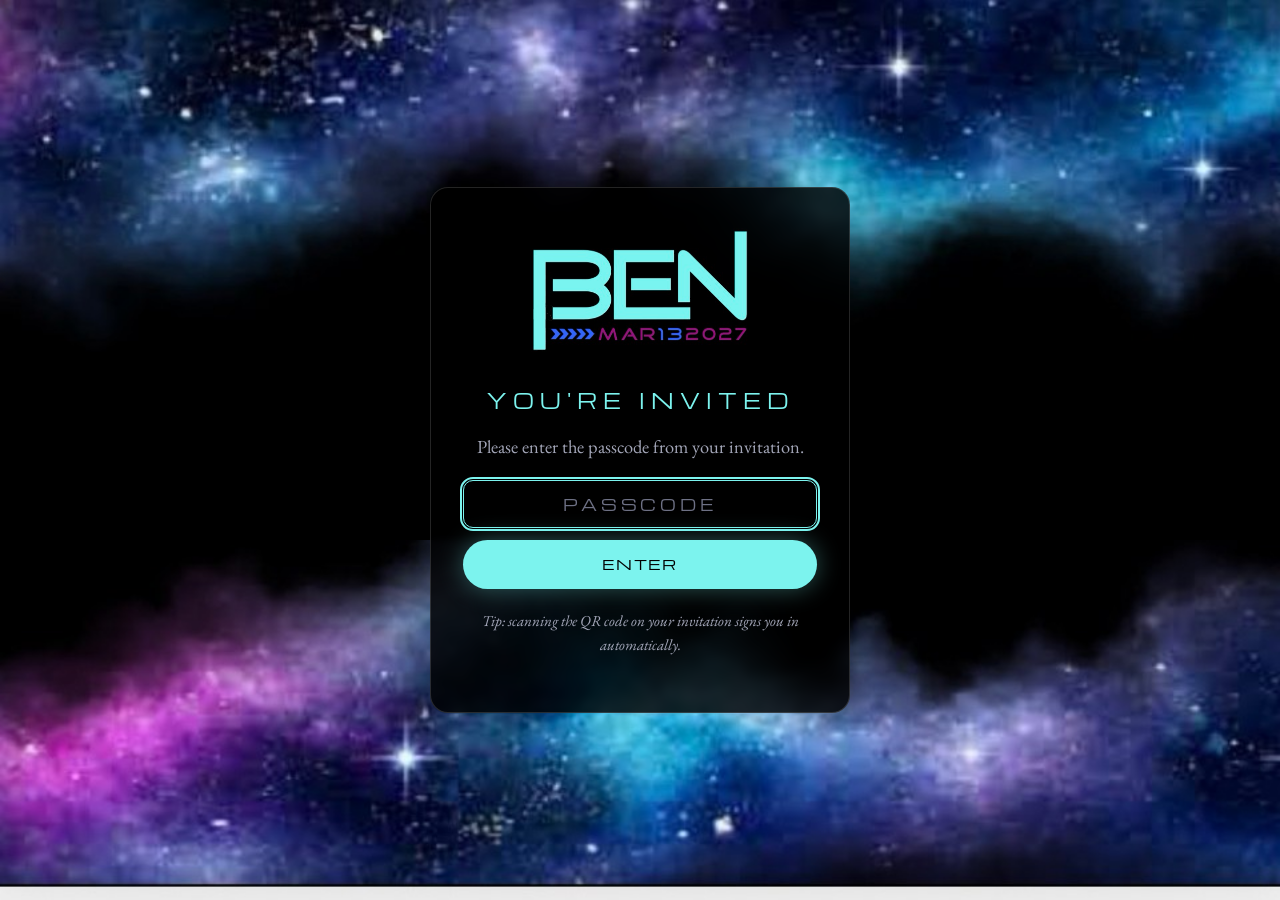
<file: bar-mitzvah/index.html>
<!DOCTYPE html>
<html lang="en">
<head>
  <meta charset="utf-8" />
  <meta name="viewport" content="width=device-width, initial-scale=1" />
  <!-- Private event: keep out of search engines -->
  <meta name="theme-color" content="#000000" />
  <meta name="robots" content="noindex, nofollow, noarchive" />
  <title>Bar Mitzvah</title>
  <link rel="preconnect" href="https://fonts.googleapis.com" />
  <link rel="preconnect" href="https://fonts.gstatic.com" crossorigin />
  <link href="https://fonts.googleapis.com/css2?family=Michroma&family=EB+Garamond:ital,wght@0,400;0,500;0,600;1,400&display=swap" rel="stylesheet" />
  <link rel="stylesheet" href="styles.css" />
  <script src="config.js"></script>
</head>
<body>

  <!-- ============ ACCESS GATE ============ -->
  <div id="gate" class="gate" hidden>
    <div class="gate-card">
      <img src="assets/ben-logo.png" alt="Ben — March 13, 2027" class="gate-logo" />
      <h1 class="gate-title">You're Invited</h1>
      <p class="gate-sub">Please enter the passcode from your invitation.</p>
      <form id="gate-form" autocomplete="off">
        <label for="passcode" class="sr-only">Passcode</label>
        <input id="passcode" type="text" placeholder="Passcode" autocapitalize="characters" required />
        <button type="submit" class="btn btn-cyan">Enter</button>
        <p id="gate-error" class="gate-error" role="alert" hidden>That passcode didn't match. Please check your invitation.</p>
      </form>
      <p class="gate-hint">Tip: scanning the QR code on your invitation signs you in automatically.</p>
    </div>
  </div>

  <!-- ============ SITE ============ -->
  <div id="site" hidden>
    <nav class="nav">
      <a href="#top" class="nav-brand"><img src="assets/ben-logo.png" alt="Ben" /></a>
      <button class="nav-toggle" aria-label="Menu" aria-expanded="false">☰</button>
      <ul class="nav-links">
        <li><a href="#details">Details</a></li>
        <li><a href="#hotel">Hotel</a></li>
        <li><a href="#faq">FAQ</a></li>
        <li><a href="#rsvp" class="nav-cta">RSVP</a></li>
      </ul>
    </nav>

    <header id="top" class="hero">
      <div class="hero-inner">
        <p class="serif-caps">The honor of your presence<br />is joyfully requested as our son</p>
        <h1 class="hero-name"><span data-bind="honoreeName"></span><small data-bind="honoreeMiddleName"></small></h1>
        <p class="hebrew" data-bind="hebrewName"></p>
        <p class="serif-caps">is called to the Torah as a</p>
        <p class="hero-title">Bar Mitzvah</p>
        <p class="serif-caps hero-date" data-bind="displayDate"></p>
        <div class="chevrons" aria-hidden="true">&laquo;&laquo;&laquo;&nbsp;&raquo;&raquo;&raquo;</div>
        <div class="countdown" id="countdown" aria-live="polite"></div>
        <a href="#rsvp" class="btn btn-cyan btn-lg">RSVP by <span data-bind="rsvpDeadline"></span></a>
        <p class="serif-caps hosts" data-bind="hostNames"></p>
      </div>
    </header>

    <main>
      <section id="details" class="section">
        <h2 class="section-title">The Details</h2>
        <div class="cards" id="event-cards"></div>
      </section>

      <section id="hotel" class="section section-alt">
        <h2 class="section-title">Accommodations</h2>
        <div class="hotel-card">
          <div>
            <h3 data-bind="hotel.name"></h3>
            <p class="muted" data-bind="hotel.address"></p>
            <ul class="hotel-facts">
              <li data-needs="hotel.rate"><strong>Group rate:</strong> <span data-bind="hotel.rate"></span></li>
              <li data-needs="hotel.groupCode"><strong>Group code:</strong> <code data-bind="hotel.groupCode"></code></li>
              <li data-needs="hotel.cutoff"><strong>Book by:</strong> <span data-bind="hotel.cutoff"></span></li>
            </ul>
            <p data-bind="hotel.note"></p>
          </div>
          <div class="hotel-action">
            <a id="hotel-link" class="btn btn-cyan btn-lg" target="_blank" rel="noopener">Book at our rate</a>
            <p id="hotel-pending" class="muted small" hidden>Hotel details and booking link coming soon — check back shortly.</p>
          </div>
        </div>
      </section>

      <section id="faq" class="section">
        <h2 class="section-title">Good to Know</h2>
        <div class="faq">
          <details><summary>What should I wear?</summary><p id="faq-attire"></p></details>
          <details><summary>Are children invited?</summary><p>Children named on your invitation are warmly welcome. Please include them in your RSVP so we can plan meals and seating.</p></details>
          <details><summary>I have a food allergy — what should I do?</summary><p>Please list every allergy and dietary need for each guest on the RSVP form. We share these directly with the caterer.</p></details>
          <details><summary>What about phones during the service?</summary><p>We kindly ask that phones be silenced and put away during the Shabbat service. Snap away at the party!</p></details>
          <details><summary>Can I change my RSVP?</summary><p>Yes — just submit the form again with the same email address and we'll use your most recent response.</p></details>
          <details><summary>Who do I contact with questions?</summary><p id="faq-contact"></p></details>
        </div>
      </section>

      <section id="rsvp" class="section section-alt">
        <h2 class="section-title">RSVP</h2>
        <p class="center muted">Kindly respond by <strong data-bind="rsvpDeadline"></strong></p>

        <form id="rsvp-form" class="rsvp" novalidate>
          <div class="grid-2">
            <label>Your name(s) as on the invitation
              <input name="partyName" required placeholder="e.g. The Goldberg Family" />
            </label>
            <label>Email
              <input name="email" type="email" required placeholder="you@example.com" />
            </label>
          </div>
          <label>Phone (optional)
            <input name="phone" type="tel" placeholder="(555) 555-5555" />
          </label>

          <fieldset class="attending">
            <legend>Will you be joining us?</legend>
            <label class="pill"><input type="radio" name="attending" value="Yes" required /> <span>Joyfully accepts</span></label>
            <label class="pill"><input type="radio" name="attending" value="No" /> <span>Regretfully declines</span></label>
          </fieldset>

          <div id="attending-yes" hidden>
            <fieldset class="events-pick">
              <legend>Which events will you attend?</legend>
              <div id="event-checkboxes"></div>
            </fieldset>

            <div class="guests-head">
              <h3>Guests in your party</h3>
              <p class="muted small">Add everyone who is coming, including yourself.</p>
            </div>
            <div id="guests"></div>
            <button type="button" id="add-guest" class="btn btn-outline">+ Add another guest</button>

            <div class="grid-2">
              <label>Staying at the hotel?
                <select name="hotel">
                  <option value="">Select…</option>
                  <option>Yes, at the group hotel</option>
                  <option>Yes, somewhere else</option>
                  <option>No, local</option>
                </select>
              </label>
              <label>Song request for the DJ
                <input name="song" placeholder="Get everyone dancing!" />
              </label>
            </div>
          </div>

          <label><span>A note for <span data-bind="honoreeNickname"></span> (optional)</span>
            <textarea name="message" rows="3" placeholder="Mazel tov!"></textarea>
          </label>

          <!-- honeypot: humans never see this -->
          <input type="text" name="website" class="hp" tabindex="-1" autocomplete="off" />

          <p id="rsvp-error" class="form-error" role="alert" hidden></p>
          <button type="submit" class="btn btn-cyan btn-lg btn-block" id="rsvp-submit">Send RSVP</button>
          <p id="preview-note" class="muted small center" hidden>Preview mode: the RSVP destination isn't connected yet, so responses aren't saved.</p>
        </form>

        <div id="rsvp-thanks" class="thanks" hidden>
          <div class="chevrons" aria-hidden="true">&laquo;&laquo;&laquo;&nbsp;&raquo;&raquo;&raquo;</div>
          <h3 id="thanks-title">Thank you!</h3>
          <p id="thanks-body"></p>
          <button type="button" class="btn btn-outline" id="rsvp-again">Edit or send another RSVP</button>
        </div>
      </section>
    </main>

    <footer class="footer">
      <img src="assets/ben-logo.png" alt="Ben" class="footer-logo" />
      <p class="serif-caps">With love, <span data-bind="hostNames"></span></p>
      <p class="small muted">Questions? <a id="footer-contact"></a></p>
    </footer>
  </div>

  <template id="guest-tpl">
    <div class="guest">
      <div class="guest-top">
        <strong class="guest-num"></strong>
        <button type="button" class="link remove-guest">Remove</button>
      </div>
      <div class="grid-2">
        <label>Full name
          <input class="g-name" required />
        </label>
        <label>Age group
          <select class="g-age">
            <option>Adult</option>
            <option>Teen (13–17)</option>
            <option>Child (under 13)</option>
          </select>
        </label>
      </div>
      <div class="diet">
        <span class="diet-label">Dietary needs</span>
        <div class="diet-opts"></div>
      </div>
      <label>Allergies or other restrictions
        <input class="g-allergy" placeholder="e.g. severe peanut allergy — carries EpiPen" />
      </label>
    </div>
  </template>

  <script src="app.js"></script>
</body>
</html>
</file>
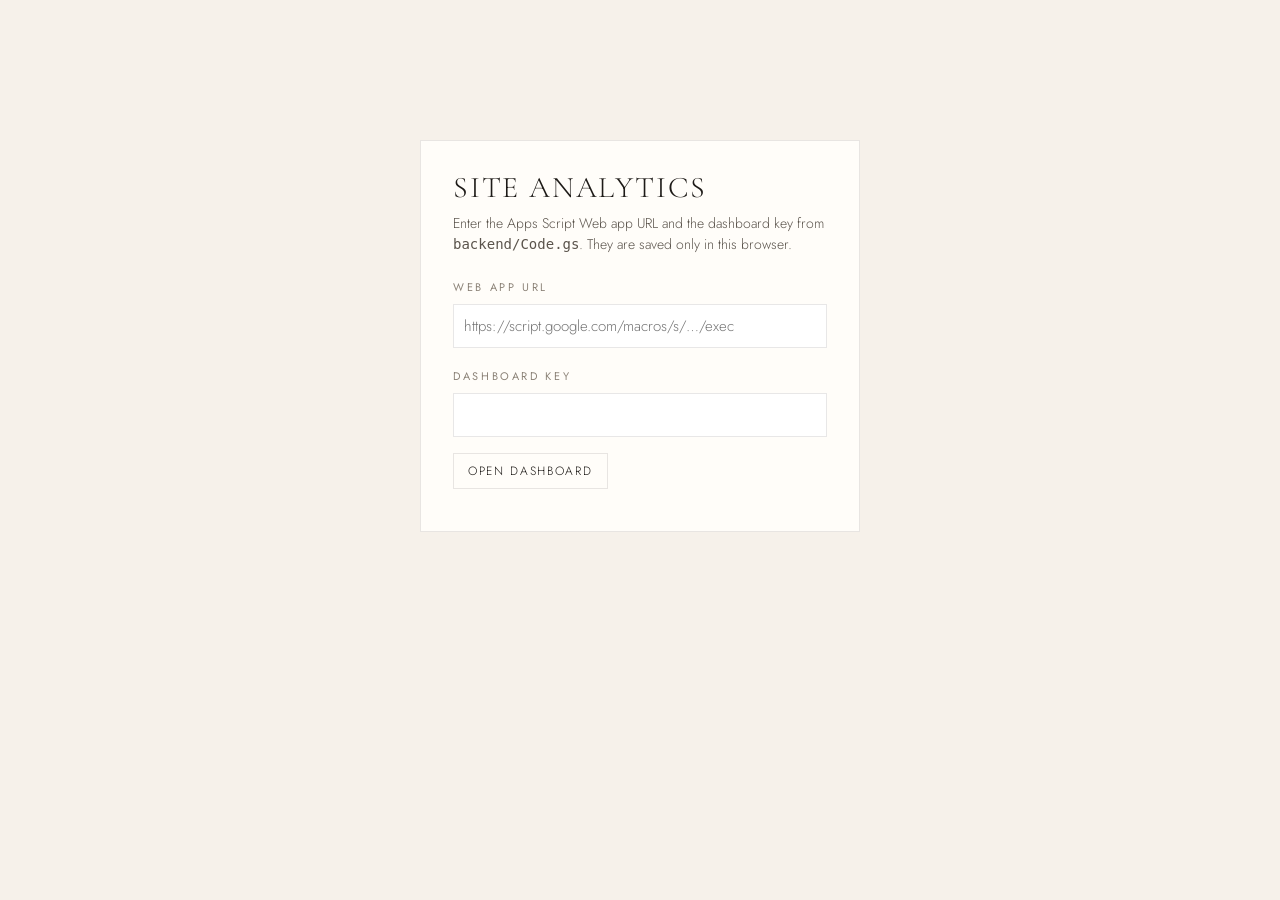
<file: emily-ventura/dashboard.html>
<!doctype html>
<html lang="en">
<head>
<meta charset="utf-8"><meta name="viewport" content="width=device-width,initial-scale=1">
<meta name="robots" content="noindex,nofollow">
<title>Site Analytics | Emily Ventura</title>
<link href="https://fonts.googleapis.com/css2?family=Cormorant+Garamond:wght@300;400&family=Jost:wght@300;400;500&display=swap" rel="stylesheet">
<style>
:root{--bg:#f6f1ea;--card:#fffdf9;--ink:#1d1a17;--ink2:#5b544c;--muted:#8c8378;--line:rgba(29,26,23,.1);--bar:#8a3340;--bar-hover:#6e1f2a}
*{box-sizing:border-box;margin:0}
body{background:var(--bg);color:var(--ink);font:300 15px/1.5 Jost,Arial,sans-serif;padding:32px clamp(16px,4vw,48px) 60px}
h1{font:300 40px/1 "Cormorant Garamond",serif;letter-spacing:.06em;text-transform:uppercase}
.label{font-size:11px;letter-spacing:.24em;text-transform:uppercase;color:var(--muted);font-weight:400}
header{display:flex;justify-content:space-between;align-items:end;flex-wrap:wrap;gap:16px;margin-bottom:24px}
.controls{display:flex;gap:8px;align-items:center}
.controls button,.login button{font:inherit;font-size:12px;letter-spacing:.14em;text-transform:uppercase;border:1px solid var(--line);background:var(--card);padding:8px 14px;cursor:pointer;color:var(--ink)}
.controls button[aria-pressed=true]{background:var(--ink);color:#fff;border-color:var(--ink)}
.grid{display:grid;gap:16px;grid-template-columns:repeat(12,1fr)}
.card{background:var(--card);border:1px solid var(--line);padding:20px 22px}
.tile{grid-column:span 2}.tile .v{font:400 38px/1.1 "Cormorant Garamond",serif;margin-top:6px}.tile .s{font-size:12px;color:var(--muted)}
.wide{grid-column:span 12}.half{grid-column:span 6}.third{grid-column:span 4}
.card h2{font-size:12px;letter-spacing:.22em;text-transform:uppercase;font-weight:500;margin-bottom:14px}
.chart{position:relative}
.chart svg{width:100%;height:220px;display:block;overflow:visible}
.chart .grid-l{stroke:var(--line)}.chart text{font-size:11px;fill:var(--muted)}
.chart rect.b{fill:var(--bar)}.chart rect.hit{fill:transparent;cursor:crosshair}.chart rect.hit:hover+rect.b,.chart g:hover rect.b{fill:var(--bar-hover)}
.tip{position:absolute;pointer-events:none;background:var(--ink);color:#fff;font-size:12px;padding:6px 10px;white-space:nowrap;transform:translate(-50%,-110%);display:none}
.rank{list-style:none;padding:0}
.rank li{display:grid;grid-template-columns:1fr auto;gap:4px 12px;padding:6px 0;font-size:14px}
.rank .name{overflow:hidden;text-overflow:ellipsis;white-space:nowrap;color:var(--ink2)}
.rank .n{font-variant-numeric:tabular-nums;color:var(--ink)}
.rank .track{grid-column:1/-1;height:6px;background:transparent}
.rank .fill{height:6px;background:var(--bar);border-radius:0 4px 4px 0}
.empty{color:var(--muted);font-size:13px}
details{margin-top:12px}summary{cursor:pointer;font-size:12px;color:var(--muted)}
table{border-collapse:collapse;width:100%;font-size:13px;margin-top:8px}td,th{text-align:left;padding:4px 6px;border-bottom:1px solid var(--line)}
.login{max-width:440px;margin:12vh auto;background:var(--card);border:1px solid var(--line);padding:32px}
.login input{width:100%;font:inherit;padding:10px;border:1px solid var(--line);margin:6px 0 16px;background:#fff}
.login p{color:var(--ink2);font-size:14px;margin:10px 0 20px}
.err{color:#8a3340;font-size:13px;margin-top:10px}
@media(max-width:900px){.tile{grid-column:span 6}.half,.third{grid-column:span 12}}
</style>
</head>
<body>
<div id="login" class="login" hidden>
  <h1 style="font-size:30px">Site Analytics</h1>
  <p>Enter the Apps Script Web app URL and the dashboard key from <code>backend/Code.gs</code>. They are saved only in this browser.</p>
  <label class="label" for="u">Web app URL</label><input id="u" placeholder="https://script.google.com/macros/s/…/exec">
  <label class="label" for="k">Dashboard key</label><input id="k" type="password">
  <button id="go">Open dashboard</button><div id="lerr" class="err"></div>
</div>

<div id="app" hidden>
<header>
  <div><p class="label">Emily Ventura &middot; Website</p><h1>Analytics</h1></div>
  <div class="controls" role="group" aria-label="Date range">
    <button data-d="7">7 days</button><button data-d="30" aria-pressed="true">30 days</button><button data-d="90">90 days</button><button data-d="365">1 year</button>
    <button id="logout" title="Forget URL and key">Sign out</button>
  </div>
</header>
<div class="grid">
  <div class="card tile"><div class="label">Visitors</div><div class="v" id="t-visitors">–</div><div class="s">unique people</div></div>
  <div class="card tile"><div class="label">New visitors</div><div class="v" id="t-new">–</div><div class="s">first time on site</div></div>
  <div class="card tile"><div class="label">Visits</div><div class="v" id="t-sessions">–</div><div class="s">sessions</div></div>
  <div class="card tile"><div class="label">Page views</div><div class="v" id="t-pv">–</div><div class="s">all pages</div></div>
  <div class="card tile"><div class="label">Avg. time on page</div><div class="v" id="t-time">–</div><div class="s">minutes:seconds</div></div>
  <div class="card tile"><div class="label">Contact taps</div><div class="v" id="t-contact">–</div><div class="s" id="t-contact-s">email · phone · Instagram</div></div>

  <div class="card wide"><h2>Visitors per day</h2><div class="chart" id="daily"></div>
    <details><summary>Show as table</summary><table id="daily-t"></table></details></div>

  <div class="card half"><h2>What people click</h2><ul class="rank" id="clicks"></ul></div>
  <div class="card half"><h2>Most-opened portfolio photos</h2><ul class="rank" id="photos"></ul></div>
  <div class="card third"><h2>Pages</h2><ul class="rank" id="pages"></ul></div>
  <div class="card third"><h2>Where visitors come from</h2><ul class="rank" id="refs"></ul></div>
  <div class="card third"><h2>Devices</h2><ul class="rank" id="devices"></ul></div>
</div>
<p class="label" style="margin-top:24px">Raw data lives in the “Events” tab of the Google Sheet.</p>
</div>

<script>
(function(){
  var $=function(id){return document.getElementById(id)};
  var url=localStorage.getItem('evd_url'),key=localStorage.getItem('evd_key'),days=30;
  function esc(s){return String(s).replace(/[&<>"]/g,function(c){return{'&':'&amp;','<':'&lt;','>':'&gt;','"':'&quot;'}[c]})}
  function showLogin(msg){$('app').hidden=true;$('login').hidden=false;$('lerr').textContent=msg||'';$('u').value=url||''}
  $('go').onclick=function(){url=$('u').value.trim();key=$('k').value;localStorage.setItem('evd_url',url);localStorage.setItem('evd_key',key);load()};
  $('logout').onclick=function(){localStorage.removeItem('evd_url');localStorage.removeItem('evd_key');url=key=null;showLogin()};
  document.querySelectorAll('[data-d]').forEach(function(b){b.onclick=function(){document.querySelectorAll('[data-d]').forEach(function(x){x.setAttribute('aria-pressed','false')});b.setAttribute('aria-pressed','true');days=+b.dataset.d;load()}});

  function load(){
    if(!url||!key)return showLogin();
    fetch(url+(url.indexOf('?')>-1?'&':'?')+'key='+encodeURIComponent(key)+'&days='+days)
      .then(function(r){return r.json()})
      .then(function(d){if(d.error)return showLogin('That key was not accepted.');$('login').hidden=true;$('app').hidden=false;render(d)})
      .catch(function(){showLogin('Could not reach the Web app URL. Check it and try again.')});
  }
  function fmtT(s){return Math.floor(s/60)+':'+String(s%60).padStart(2,'0')}
  function render(d){
    var t=d.totals;
    $('t-visitors').textContent=t.visitors.toLocaleString();$('t-new').textContent=t.newVisitors.toLocaleString();
    $('t-sessions').textContent=t.sessions.toLocaleString();$('t-pv').textContent=t.pageviews.toLocaleString();
    $('t-time').textContent=fmtT(t.avgSeconds);$('t-contact').textContent=t.contactActions.toLocaleString();
    $('t-contact-s').textContent=d.contacts.contact_email+' email · '+d.contacts.contact_phone+' phone · '+d.contacts.contact_instagram+' IG';
    bars($('daily'),d.daily);
    $('daily-t').innerHTML='<tr><th>Date</th><th>Visitors</th></tr>'+d.daily.slice().reverse().map(function(r){return '<tr><td>'+r.date+'</td><td>'+r.visitors+'</td></tr>'}).join('');
    rank('clicks',d.clicks);rank('photos',d.photos);rank('pages',d.pages);rank('refs',d.referrers);rank('devices',d.devices);
  }
  function rank(id,list){
    var el=$(id);if(!list.length){el.innerHTML='<li class="empty">No data yet</li>';return}
    var max=list[0].count;
    el.innerHTML=list.map(function(r){return '<li><span class="name" title="'+esc(r.name)+'">'+esc(r.name)+'</span><span class="n">'+r.count.toLocaleString()+'</span><span class="track"><span class="fill" style="display:block;width:'+Math.max(2,r.count/max*100)+'%"></span></span></li>'}).join('');
  }
  function bars(el,data){
    var W=el.clientWidth||800,H=220,pl=34,pb=22,pt=8,n=data.length,max=Math.max(1,Math.max.apply(null,data.map(function(r){return r.visitors})));
    var nice=Math.ceil(max/4)||1,top=nice*4,cw=(W-pl)/n,bw=Math.max(2,cw-2);
    var y=function(v){return pt+(H-pt-pb)*(1-v/top)};
    var s='<svg viewBox="0 0 '+W+' '+H+'" role="img" aria-label="Visitors per day bar chart">';
    for(var i=0;i<=4;i++){var v=nice*i;s+='<line class="grid-l" x1="'+pl+'" x2="'+W+'" y1="'+y(v)+'" y2="'+y(v)+'"/><text x="'+(pl-6)+'" y="'+(y(v)+4)+'" text-anchor="end">'+v+'</text>'}
    var every=Math.ceil(n/8);
    data.forEach(function(r,i){var x=pl+i*cw+1,h=(H-pt-pb)*r.visitors/top,yy=H-pb-h,rad=Math.min(4,bw/2,h);
      // bar with 4px rounded top, square at the baseline
      var p=h>0?'<path class="b" style="fill:var(--bar)" d="M'+x+','+(H-pb)+'V'+(yy+rad)+'q0,-'+rad+' '+rad+',-'+rad+'h'+(bw-2*rad)+'q'+rad+',0 '+rad+','+rad+'V'+(H-pb)+'Z"/>':'';
      s+='<g data-i="'+i+'">'+p+'<rect class="hit" x="'+(pl+i*cw)+'" y="'+pt+'" width="'+cw+'" height="'+(H-pt)+'"/></g>';
      if(i%every===0)s+='<text x="'+(x+bw/2)+'" y="'+(H-6)+'" text-anchor="middle">'+r.date.slice(5)+'</text>'});
    s+='</svg><div class="tip"></div>';el.innerHTML=s;
    var tip=el.querySelector('.tip');
    el.querySelectorAll('g[data-i]').forEach(function(g){var r=data[+g.dataset.i];
      g.addEventListener('mouseenter',function(){var b=g.querySelector('.hit').getBBox();var sc=el.clientWidth/W;tip.style.display='block';tip.style.left=(b.x+b.width/2)*sc+'px';tip.style.top=y(r.visitors)*sc+'px';tip.textContent=r.date+' · '+r.visitors+' visitor'+(r.visitors===1?'':'s')});
      g.addEventListener('mouseleave',function(){tip.style.display='none'})});
  }
  var last;var _r=render;render=function(d){last=d;_r(d)};window.addEventListener('resize',function(){if(last)bars($('daily'),last.daily)});
  load();
})();
</script>
</body>
</html>
</file>
<file: bar-mitzvah/styles.css>
/* Theme matched to the invitation suite: black card, galaxy watercolor
   bands, cyan geometric display type, letter-spaced serif caps. */
:root {
  --black: #000;
  --panel: #07070d;
  --panel-2: #0d0d18;
  --cyan: #7cf3ee;
  --cyan-dim: rgba(124, 243, 238, .35);
  --magenta: #b4329f;
  --blue: #3b5cf6;
  --white: #f4f4f7;
  --muted: #a3a6b8;
  --line: rgba(255, 255, 255, .14);
  --radius: 12px;
  --display: "Michroma", "Eurostile", "Arial Black", sans-serif;
  --serif: "EB Garamond", Garamond, Georgia, serif;
}
* { box-sizing: border-box; }
html { scroll-behavior: smooth; }
body { margin: 0; font: 400 1.15rem/1.6 var(--serif); color: var(--white); background: var(--black); }
a { color: var(--cyan); }
::selection { background: var(--magenta); color: #fff; }
.sr-only { position: absolute; width: 1px; height: 1px; overflow: hidden; clip: rect(0 0 0 0); }
.muted { color: var(--muted); }
.small { font-size: .95rem; }
.center { text-align: center; }
[hidden] { display: none !important; }

/* Shared type */
.serif-caps { font-family: var(--serif); text-transform: uppercase; letter-spacing: .14em; font-size: .95rem; line-height: 1.75; margin: 0; }
.chevrons { font-family: var(--display); color: var(--cyan); letter-spacing: -.05em; font-size: 1.1rem; margin: 1.1rem 0; }
.chevrons::first-letter { color: var(--cyan); }

/* Galaxy bands (artwork from the invitation) */
.galaxy-top, .galaxy-bottom { position: relative; }
.galaxy-top::before, .galaxy-bottom::after {
  content: ""; position: absolute; left: 0; right: 0; height: 330px; pointer-events: none; z-index: 0;
  background-repeat: no-repeat; background-size: cover;
}
.galaxy-top::before { top: 0; background-image: url("assets/galaxy-top.jpg"); background-position: center top; }
.galaxy-bottom::after { bottom: 0; background-image: url("assets/galaxy-bottom.jpg"); background-position: center bottom; }
.galaxy-top > *, .galaxy-bottom > * { position: relative; z-index: 1; }

/* Buttons */
.btn { display: inline-block; border: 0; cursor: pointer; font: 400 .85rem var(--display); letter-spacing: .12em; text-transform: uppercase; padding: .9rem 1.5rem; border-radius: 999px; text-decoration: none; transition: transform .15s, box-shadow .15s, background .15s; }
.btn:hover { transform: translateY(-1px); }
.btn-cyan { background: var(--cyan); color: #000; box-shadow: 0 0 24px rgba(124,243,238,.35); }
.btn-cyan:hover { box-shadow: 0 0 34px rgba(124,243,238,.6); }
.btn-outline { background: transparent; border: 1px solid var(--cyan); color: var(--cyan); }
.btn-lg { padding: 1.05rem 1.9rem; font-size: .9rem; }
.btn-block { width: 100%; }
.btn[disabled] { opacity: .6; cursor: wait; transform: none; }
.link { background: none; border: 0; color: var(--muted); cursor: pointer; text-decoration: underline; font: inherit; font-size: .9rem; }

/* Gate */
.gate { min-height: 100vh; display: grid; place-items: center; padding: 1.5rem; background: var(--black) url("assets/galaxy-top.jpg") center top / 100% auto no-repeat; position: relative; }
.gate::after { content: ""; position: absolute; inset: auto 0 0 0; height: 40vh; background: url("assets/galaxy-bottom.jpg") center bottom / cover no-repeat; pointer-events: none; }
.gate-card { position: relative; z-index: 1; background: rgba(0,0,0,.82); border: 1px solid var(--line); border-radius: 18px; padding: 2.5rem 2rem; max-width: 420px; width: 100%; text-align: center; backdrop-filter: blur(4px); }
.gate-logo { width: 220px; max-width: 70%; }
.gate-title { font: 400 1.25rem var(--display); letter-spacing: .3em; text-transform: uppercase; margin: 1.5rem 0 .25rem; color: var(--cyan); }
.gate-sub, .gate-hint { color: var(--muted); }
.gate-hint { font-size: .95rem; margin-top: 1.25rem; font-style: italic; }
.gate form { display: flex; flex-direction: column; gap: .75rem; margin-top: 1rem; }
.gate input { text-align: center; letter-spacing: .25em; text-transform: uppercase; font-family: var(--display); font-size: .95rem; }
.gate-error, .form-error { color: #ff7aa8; font-size: 1rem; margin: 0; }

/* Nav */
.nav { position: sticky; top: 0; z-index: 10; display: flex; align-items: center; justify-content: space-between; padding: .55rem 1.5rem; background: rgba(0,0,0,.88); backdrop-filter: blur(8px); border-bottom: 1px solid var(--line); }
.nav-brand img { height: 38px; display: block; }
.nav-links { display: flex; gap: 1.75rem; list-style: none; margin: 0; padding: 0; align-items: center; }
.nav-links a { color: var(--white); text-decoration: none; font: 400 .72rem var(--display); letter-spacing: .18em; text-transform: uppercase; }
.nav-links a:hover { color: var(--cyan); }
.nav-cta { background: var(--cyan); color: #000 !important; padding: .5rem 1rem; border-radius: 999px; }
.nav-toggle { display: none; background: none; border: 0; color: var(--cyan); font-size: 1.6rem; cursor: pointer; }

/* Hero — mirrors the invitation's center panel */
.hero { text-align: center; padding: 9.5rem 1.5rem 10rem; position: relative; background: var(--black); overflow: hidden; }
.hero::before, .hero::after { content: ""; position: absolute; left: 0; right: 0; height: 300px; background-repeat: no-repeat; background-size: cover; pointer-events: none; }
.hero::before { top: 0; background-image: url("assets/galaxy-top.jpg"); background-position: center top; }
.hero::after { bottom: 0; background-image: url("assets/galaxy-bottom.jpg"); background-position: center bottom; }
.hero-inner { position: relative; z-index: 1; max-width: 760px; margin: 0 auto; }
.hero-name { font: 400 clamp(2.6rem, 9vw, 5.2rem)/1.05 var(--display); color: var(--cyan); margin: 1.4rem 0 .4rem; letter-spacing: .02em; text-transform: uppercase; text-shadow: 0 0 30px rgba(124,243,238,.25); }
.hero-name small { display: block; font-size: .5em; letter-spacing: .35em; margin-top: .2em; padding-left: .35em; }
.hebrew { font-size: 1.7rem; margin: .25rem 0 .75rem; direction: rtl; color: var(--white); }
.hero-title { font: 400 clamp(1.5rem, 4.5vw, 2.2rem) var(--display); color: var(--cyan); letter-spacing: .12em; text-transform: uppercase; margin: .6rem 0 .5rem; }
.hero-date { font-size: 1rem; }
.countdown { display: flex; justify-content: center; gap: .75rem; margin: .5rem 0 2rem; flex-wrap: wrap; }
.countdown div { min-width: 82px; padding: .7rem .5rem; border: 1px solid var(--cyan-dim); border-radius: 10px; background: rgba(0,0,0,.55); }
.countdown b { display: block; font: 400 1.6rem var(--display); color: var(--cyan); }
.countdown span { font: 400 .6rem var(--display); letter-spacing: .2em; text-transform: uppercase; color: var(--muted); }
.hosts { margin-top: 2rem; }

/* Sections */
.section { padding: 5rem 1.5rem; max-width: 1000px; margin: 0 auto; }
.section-alt { max-width: none; background: var(--panel); border-top: 1px dashed var(--line); border-bottom: 1px dashed var(--line); }
.section-alt > * { max-width: 760px; margin-left: auto; margin-right: auto; }
.section-title { font: 400 clamp(1.4rem, 4vw, 2rem) var(--display); letter-spacing: .45em; padding-left: .45em; text-transform: uppercase; text-align: center; color: var(--cyan); margin: 0 0 2.5rem; }
.section-alt > .section-title { margin: 0 auto 2.5rem; }
.section-title::after { content: "««« »»»"; display: block; font-size: .7rem; letter-spacing: -.05em; margin-top: .9rem; padding-right: .45em; }
section[id] { scroll-margin-top: 60px; }

.cards { display: grid; grid-template-columns: repeat(auto-fit, minmax(290px, 1fr)); gap: 1.5rem; }
.card { background: var(--panel-2); border: 1px solid var(--line); border-radius: var(--radius); padding: 2rem 1.75rem; text-align: center; position: relative; overflow: hidden; }
.card::before { content: ""; position: absolute; inset: 0 0 auto 0; height: 3px; background: linear-gradient(90deg, var(--blue), var(--cyan), var(--magenta)); }
.card h3 { font: 400 1.15rem var(--display); letter-spacing: .3em; text-transform: uppercase; color: var(--cyan); margin: 0 0 1rem; }
.card .when { font-family: var(--serif); text-transform: uppercase; letter-spacing: .12em; font-size: .95rem; margin: 0 0 1rem; }
.card .venue { text-transform: uppercase; letter-spacing: .12em; font-size: .95rem; margin: 0; }
.card p { margin: .25rem 0; }
.card .attire { margin-top: 1.1rem; font-style: italic; color: var(--white); }
.card .attire strong { font-style: normal; font-weight: 400; color: var(--muted); }
.card .map { display: inline-block; margin-top: 1rem; font: 400 .7rem var(--display); letter-spacing: .15em; text-transform: uppercase; }

.hotel-card { display: grid; grid-template-columns: 1fr auto; gap: 2rem; align-items: center; background: var(--panel-2); border: 1px solid var(--line); border-radius: var(--radius); padding: 2rem; }
.hotel-card h3 { font: 400 1.1rem var(--display); letter-spacing: .15em; text-transform: uppercase; color: var(--cyan); margin: 0; }
.hotel-facts { list-style: none; padding: 0; margin: 1rem 0; }
.hotel-facts:not(:has(li:not([hidden]))) { display: none; }
.hotel-facts li { padding: .2rem 0; }
.hotel-facts code { border: 1px dashed var(--cyan); color: var(--cyan); padding: .1rem .5rem; border-radius: 6px; font: .9rem var(--display); }
.hotel-action { text-align: center; }

.faq details { background: var(--panel-2); border: 1px solid var(--line); border-radius: 10px; margin: 0 auto .75rem; padding: 0 1.25rem; max-width: 760px; }
.faq summary { cursor: pointer; padding: 1rem 0; color: var(--white); font-size: 1.15rem; }
.faq summary::marker { color: var(--cyan); }
.faq details[open] summary { color: var(--cyan); }
.faq details p { margin: 0 0 1rem; color: var(--muted); }

/* Form */
.rsvp { display: flex; flex-direction: column; gap: 1.2rem; margin-top: 1.75rem; }
.rsvp label { display: flex; flex-direction: column; gap: .4rem; font-size: 1.05rem; }
input, select, textarea { font: 400 1.05rem var(--serif); padding: .75rem .9rem; border: 1px solid rgba(255,255,255,.22); border-radius: 10px; background: #000; color: var(--white); width: 100%; }
input::placeholder, textarea::placeholder { color: #6e7185; }
select { color-scheme: dark; }
input:focus, select:focus, textarea:focus { outline: 2px solid var(--cyan); outline-offset: 1px; border-color: var(--cyan); }
.invalid { border-color: #ff7aa8 !important; background: #1a0710 !important; }
.grid-2 { display: grid; grid-template-columns: 1fr 1fr; gap: 1rem; }
fieldset { border: 0; padding: 0; margin: 0; }
legend { font: 400 .8rem var(--display); letter-spacing: .18em; text-transform: uppercase; margin-bottom: .75rem; color: var(--cyan); }
.attending { display: flex; gap: .75rem; flex-wrap: wrap; }
.attending legend { width: 100%; }
.pill { flex-direction: row !important; align-items: center; cursor: pointer; position: relative; }
.pill input { width: auto; position: absolute; opacity: 0; }
.pill span { padding: .7rem 1.4rem; border: 1px solid rgba(255,255,255,.3); border-radius: 999px; transition: all .15s; }
.pill input:checked + span { background: var(--cyan); color: #000; border-color: var(--cyan); }
.pill input:focus-visible + span { outline: 2px solid var(--magenta); }
#attending-yes { display: flex; flex-direction: column; gap: 1.2rem; }
.events-pick #event-checkboxes { display: flex; flex-wrap: wrap; gap: .5rem 1.5rem; }
.check { flex-direction: row !important; align-items: center; gap: .5rem !important; cursor: pointer; font-size: 1rem !important; }
.check input { width: auto; accent-color: var(--cyan); }
.guests-head h3 { font: 400 .95rem var(--display); letter-spacing: .2em; text-transform: uppercase; color: var(--cyan); margin: 0 0 .25rem; }
.guests-head p { margin: 0; }
.guest { background: var(--panel-2); border: 1px solid var(--line); border-left: 3px solid var(--magenta); border-radius: var(--radius); padding: 1.25rem; display: flex; flex-direction: column; gap: .9rem; margin-bottom: 1rem; }
.guest-top { display: flex; justify-content: space-between; align-items: center; }
.guest-num { font: 400 .75rem var(--display); letter-spacing: .2em; text-transform: uppercase; }
.guest:only-child .remove-guest { display: none; }
.diet-label { font-size: 1.05rem; }
.diet-opts { display: flex; flex-wrap: wrap; gap: .4rem 1.1rem; margin-top: .4rem; }
.hp { position: absolute; left: -9999px; }

.thanks { text-align: center; padding: 2.5rem 1rem; }
.thanks h3 { font: 400 1.3rem var(--display); letter-spacing: .15em; text-transform: uppercase; color: var(--cyan); margin: .25rem 0 .75rem; }

.footer { text-align: center; padding: 4rem 1rem 13rem; position: relative; background: var(--black); overflow: hidden; }
.footer::after { content: ""; position: absolute; left: 0; right: 0; bottom: 0; height: 300px; background: url("assets/galaxy-bottom.jpg") center bottom / cover no-repeat; pointer-events: none; }
.footer > * { position: relative; z-index: 1; }
.footer-logo { width: 150px; margin-bottom: 1rem; }
.footer p { margin: .3rem 0; }

@media (max-width: 700px) {
  body { font-size: 1.08rem; }
  .nav-toggle { display: block; }
  .nav-links { display: none; position: absolute; top: 100%; left: 0; right: 0; flex-direction: column; background: #000; padding: 1rem 0 1.25rem; gap: 1.1rem; border-bottom: 1px solid var(--line); }
  .nav-links.open { display: flex; }
  .grid-2, .hotel-card { grid-template-columns: 1fr; }
  .section { padding: 3.75rem 1.1rem; }
  .hero { padding: 7rem 1.1rem 8rem; }
  .hero::before, .hero::after { height: 200px; }
  .serif-caps { font-size: .85rem; letter-spacing: .1em; }
  .section-title { letter-spacing: .3em; padding-left: .3em; }
}
@media (max-width: 420px) {
  .hero .btn-lg { font-size: .7rem; padding: 1rem 1.2rem; letter-spacing: .08em; }
}
</file>
